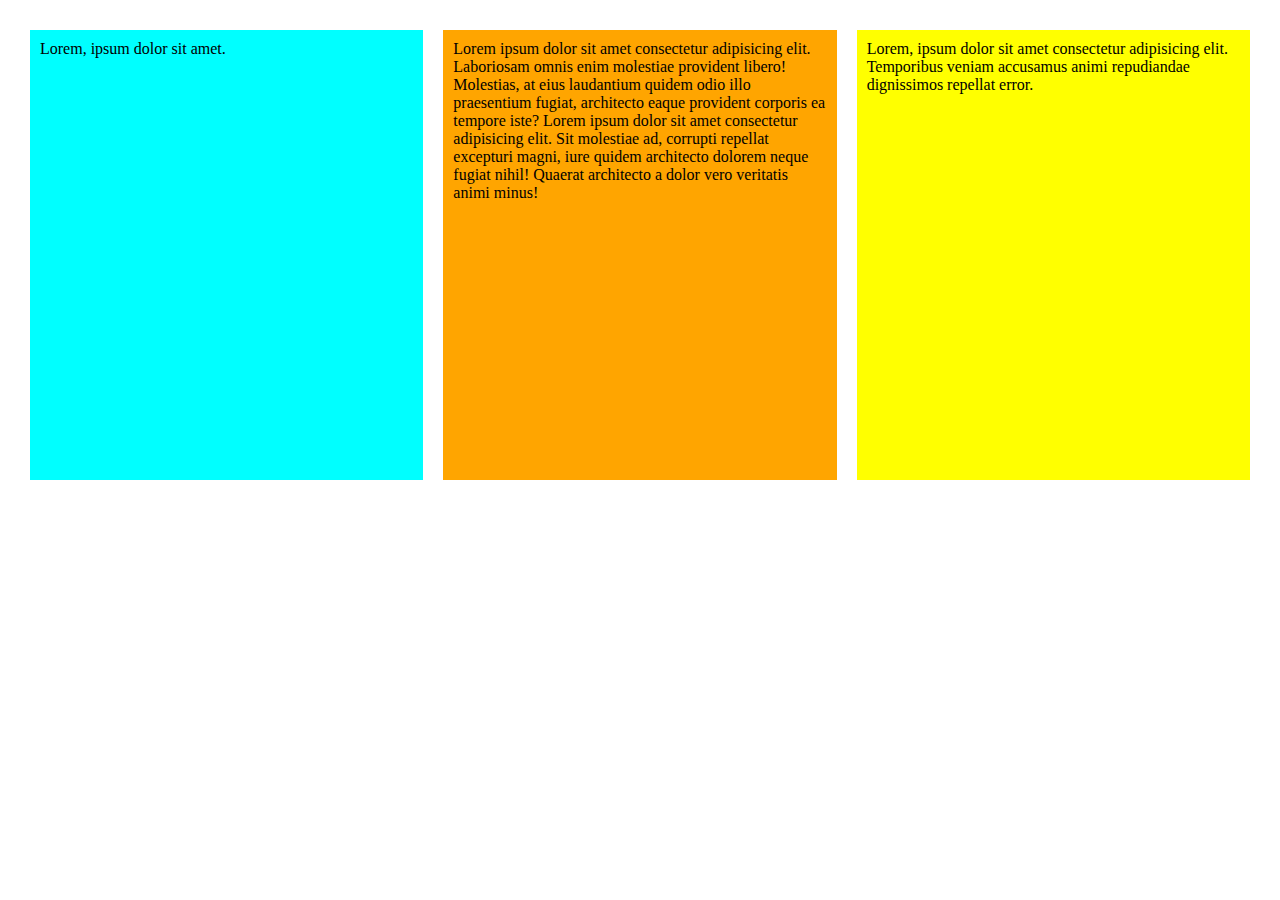
<file: Flex Layout Exercise 1/index.html>
<!DOCTYPE html>
<html lang="en">
<head>
    <meta charset="UTF-8">
    <meta name="viewport" content="width=device-width, initial-scale=1.0">
    <title>Document</title>
    <link rel="stylesheet" href="style.css"
</head>
<body>
    <section>
        <div>Lorem, ipsum dolor sit amet.</div>
        
        <div>Lorem ipsum dolor sit amet consectetur adipisicing elit. Laboriosam
        omnis enim molestiae provident libero! Molestias, at eius laudantium quidem odio
        illo praesentium fugiat, architecto eaque provident corporis ea tempore iste?
        Lorem ipsum dolor sit amet consectetur adipisicing elit. Sit molestiae ad,
        corrupti repellat excepturi magni, iure quidem architecto dolorem neque fugiat
        nihil! Quaerat architecto a dolor vero veritatis animi minus!</div>
        
        <div>Lorem, ipsum dolor sit amet consectetur adipisicing elit. Temporibus
        veniam accusamus animi repudiandae dignissimos repellat error.</div>
    </section>
</body>
</html>
</file>
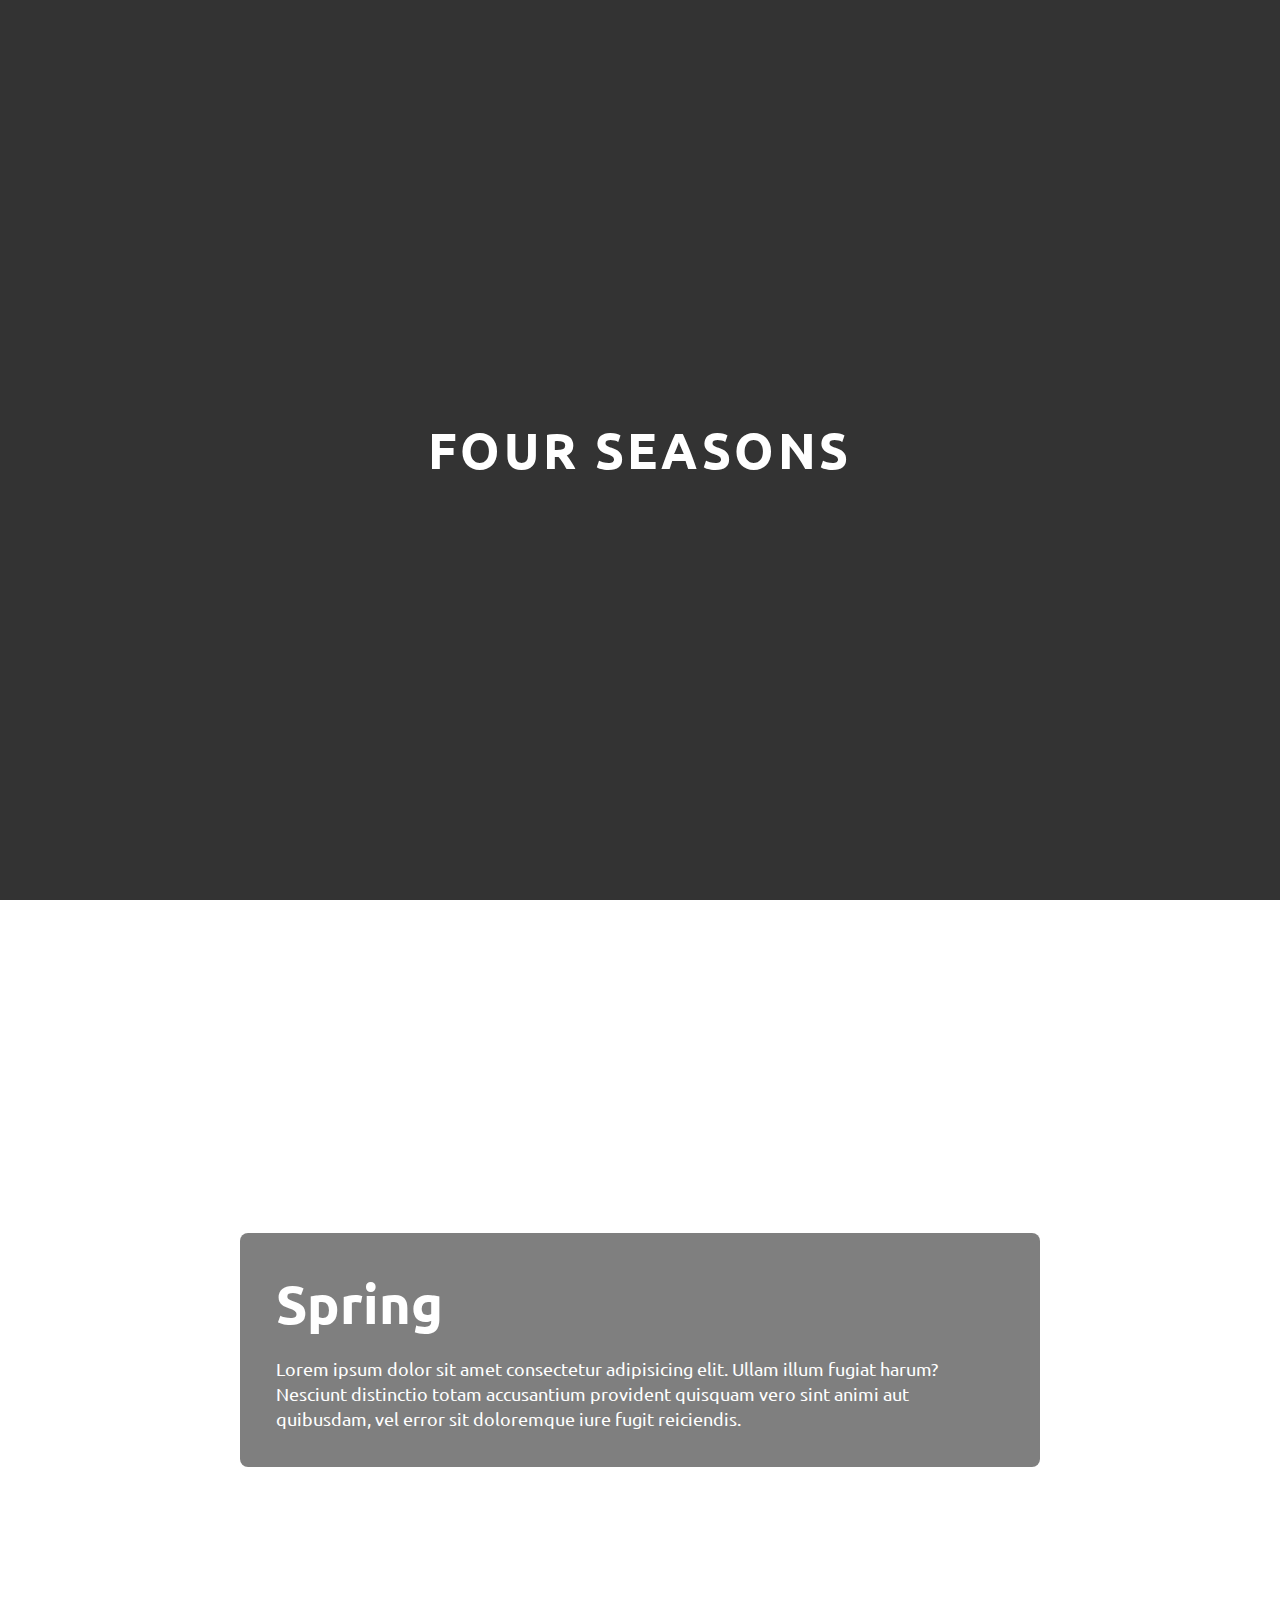
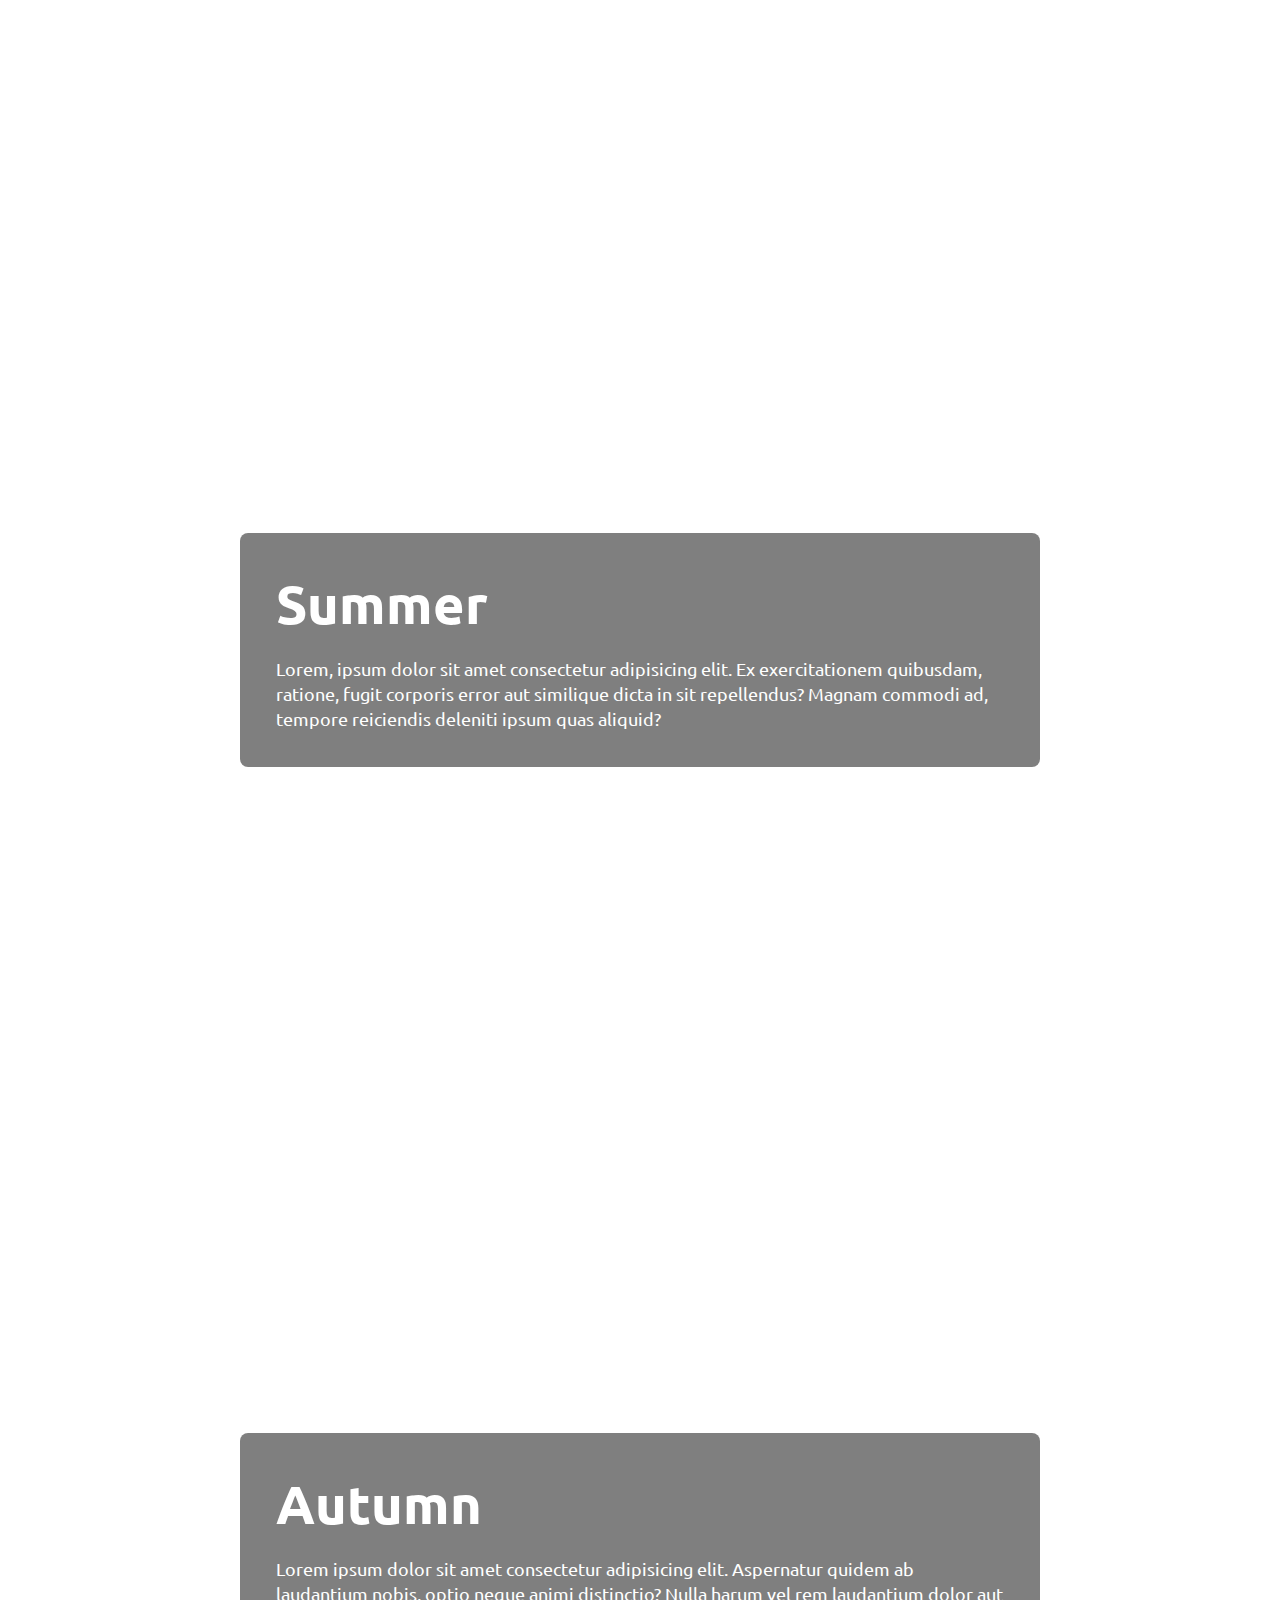
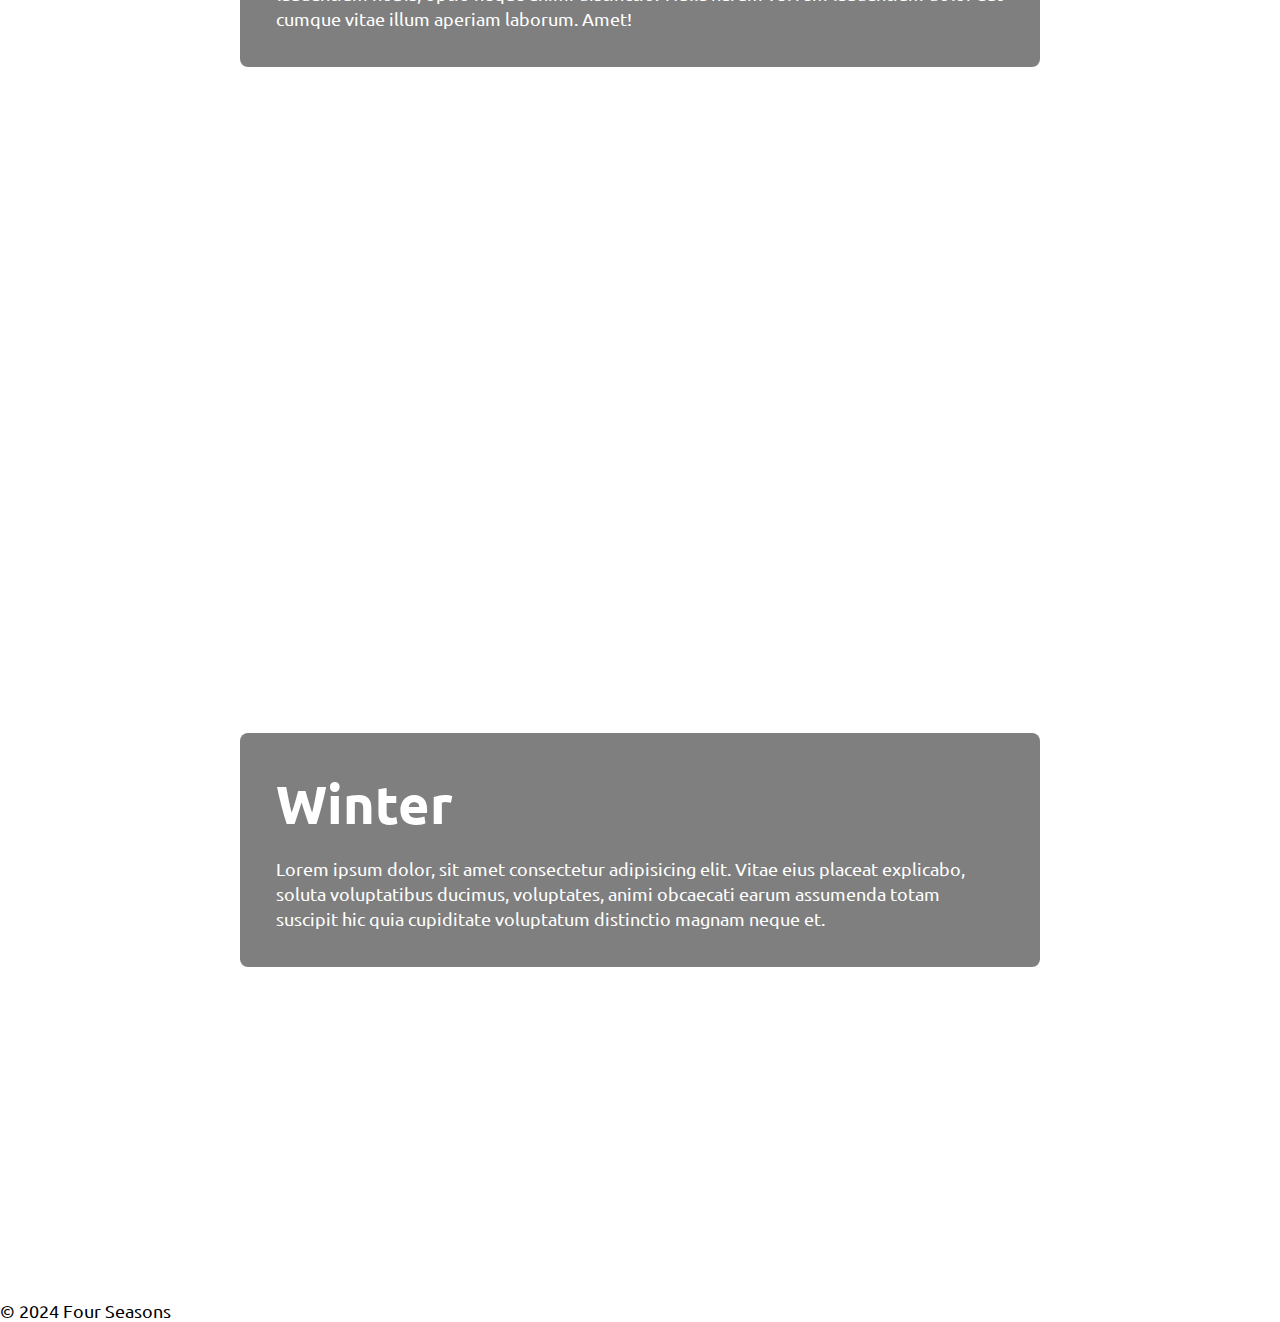
<file: Four seasons/index.html>
<!DOCTYPE html>
<html lang="en">
<head>
    <meta charset="UTF-8">
    <meta name="viewport" content="width=device-width, initial-scale=1.0">
    <title>Four Seasons</title>
    <link rel="stylesheet" href="style.css">
</head>
<body>
    <header>
        <h1>Four Seasons</h1>
    </header>
    <section id="spring">
        <article>
            <h2>Spring</h2>
            <p>Lorem ipsum dolor sit amet consectetur adipisicing elit. Ullam illum fugiat harum? Nesciunt distinctio totam accusantium provident quisquam vero sint animi aut quibusdam, vel error sit doloremque iure fugit reiciendis.</p>
        </article>
    </section>
        
    <section id="summer">
        <article>
            <h2>Summer</h2>
            <p>Lorem, ipsum dolor sit amet consectetur adipisicing elit. Ex exercitationem quibusdam, ratione, fugit corporis error aut similique dicta in sit repellendus? Magnam commodi ad, tempore reiciendis deleniti ipsum quas aliquid?</p>
        </article>
    </section>

    <section id="autumn">
        <article>
            <h2>Autumn</h2>
            <p>Lorem ipsum dolor sit amet consectetur adipisicing elit. Aspernatur quidem ab laudantium nobis, optio neque animi distinctio? Nulla harum vel rem laudantium dolor aut cumque vitae illum aperiam laborum. Amet!</p>
        </article>
    </section>

    <section id="winter">
        <article>
            <h2>Winter</h2>
            <p>Lorem ipsum dolor, sit amet consectetur adipisicing elit. Vitae eius placeat explicabo, soluta voluptatibus ducimus, voluptates, animi obcaecati earum assumenda totam suscipit hic quia cupiditate voluptatum distinctio magnam neque et.</p>
        </article>
    </section>

    <footer>&copy; 2024 Four Seasons</footer>
</body>
</html>
</file>
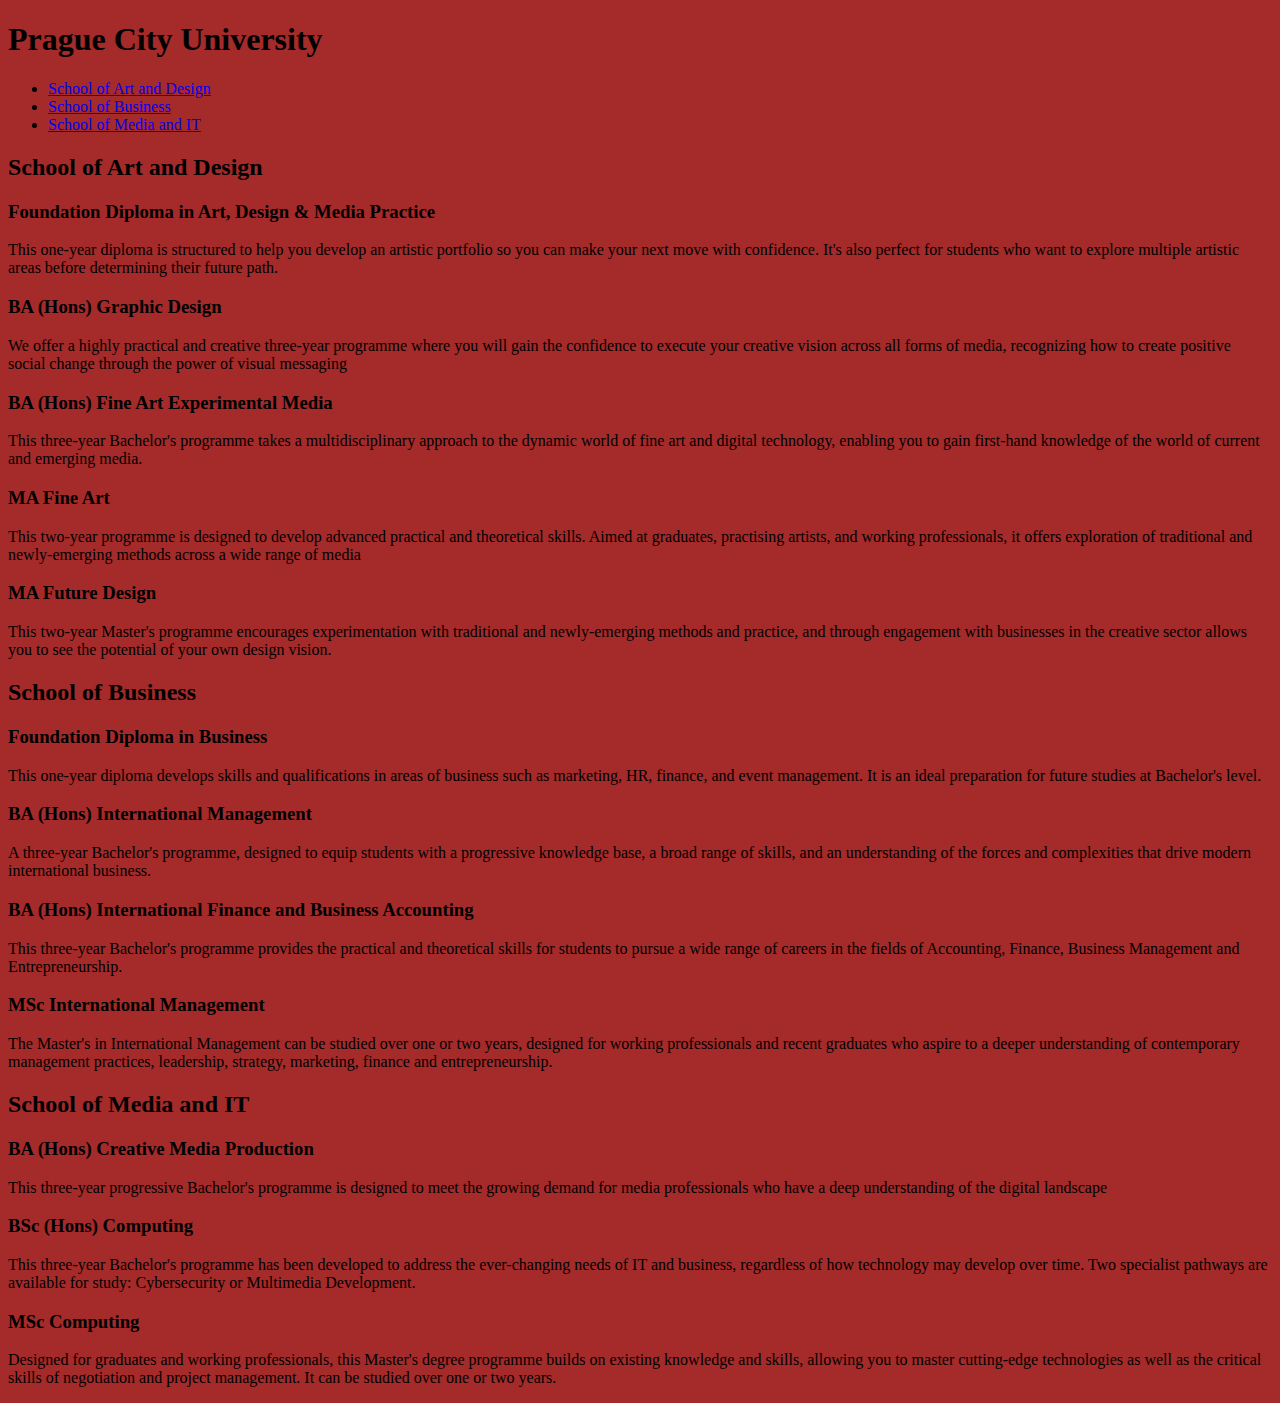
<file: WDD Exercise 2/index.html>
<!DOCTYPE html>
<html lang="en">
<head>
    <meta charset="UTF-8">
    <meta name="viewport" content="width=device-width, initial-scale=1.0">
    <title>WDD 02 Exercise</title>
</head>
<body style="background-color: brown;">
<h1>Prague City University</h1>
<nav>
    <ul>
        <li><a href="#sad">School of Art and Design</a></li>
        <li><a href="#sob">School of Business</a></li>
        <li><a href="#smit">School of Media and IT</a></li>
    </ul>
</nav>

<section><a id="sad"></a>
    <h2>School of Art and Design</h2>
    <article>
        <h3>Foundation Diploma in Art, Design & Media Practice</h3>
        <p>This one-year diploma is structured to help you develop an artistic portfolio so you can make your next move with confidence. It's also perfect for students who want to explore multiple artistic areas before determining their future path.</p>
    </article>


    <h3>BA (Hons) Graphic Design</h3>
    <p>
        We offer a highly practical and creative three-year programme where you will gain the confidence to execute your creative vision across all forms of media, recognizing how to create positive social change through the power of visual messaging
    </p>
<article>
    <h3>BA (Hons) Fine Art Experimental Media</h3>
    <p>
        This three-year Bachelor's programme takes a multidisciplinary approach to the dynamic world of fine art and digital technology, enabling you to gain first-hand knowledge of the world of current and emerging media.
    </p>
</article>

<article>
    <h3>MA Fine Art</h3>
    <p>
       This two-year programme is designed to develop advanced practical and theoretical skills. Aimed at graduates, practising artists, and working professionals, it offers exploration of traditional and newly-emerging methods across a wide range of media 
    </p>
</article>

<article>
    <h3>MA Future Design</h3>
    <p>
        This two-year Master's programme encourages experimentation with traditional and newly-emerging methods and practice, and through engagement with businesses in the creative sector allows you to see the potential of your own design vision.
    </p>
</article>
</section> 


<section><a id="sob"></a>
    <h2>School of Business</h2>
    <article>
        <h3>Foundation Diploma in Business</h3>
        <p>
            This one-year diploma develops skills and qualifications in areas of business such as marketing, HR, finance, and event management. It is an ideal preparation for future studies at Bachelor's level.
        </p>
    </article>

    <article>
        <h3>BA (Hons) International Management</h3>
        <p>
            A three-year Bachelor's programme, designed to equip students with a progressive knowledge base, a broad range of skills, and an understanding of the forces and complexities that drive modern international business.
        </p>
    </article>

    <article>
        <h3>BA (Hons) International Finance and Business Accounting</h3>
        <p>
            This three-year Bachelor's programme provides the practical and theoretical skills for students to pursue a wide range of careers in the fields of Accounting, Finance, Business Management and Entrepreneurship.
        </p>
    </article>

    <article>
        <h3>MSc International Management</h3>
        <p>
            The Master's in International Management can be studied over one or two years, designed for working professionals and recent graduates who aspire to a deeper understanding of contemporary management practices, leadership, strategy, marketing, finance and entrepreneurship.
        </p>
    </article>
</section>

<section><a id="smit"></a>
    <h2>School of Media and IT</h2>
    <article>
        <h3>BA (Hons) Creative Media Production</h3>
        <p>
            This three-year progressive Bachelor's programme is designed to meet the growing demand for media professionals who have a deep understanding of the digital landscape
        </p>
    </article>

    <article>
        <h3>BSc (Hons) Computing</h3>
        <p>
            This three-year Bachelor's programme has been developed to address the ever-changing needs of IT and business, regardless of how technology may develop over time. Two specialist pathways are available for study: Cybersecurity or Multimedia Development.
        </p>
    </article>

<article>
    <h3>MSc Computing</h3>
    <p>
        Designed for graduates and working professionals, this Master's degree programme builds on existing knowledge and skills, allowing you to master cutting-edge technologies as well as the critical skills of negotiation and project management. It can be studied over one or two years.
    </p>
</article>
</section>




    

</body>
</html>
</file>
<file: Flex Layout Exercise 1/style.css>
*{
    margin: 0px;
    padding: 0px;
    box-sizing: border-box;
}

:root {
    font-family: 'Times New Roman', sans-serif;
    font-size: 16px;
}

body {
    margin: 20px;
}

section {
    display: flex;
    flex-direction: row;
    justify-content: space-between;
}

section > div:first-child {
    background-color: aqua;
}

section > div:last-child {
    background-color: yellow;
}

section > div:nth-child(2) {
    background-color: orange;
}

section>div {

    padding: 10px;
    flex: 1;
    margin: 10px;
    height: 50vh;
}


@media (max-width: 800px) {
    section {
        flex-direction: column;
        background-color: palevioletred
        
    }

}
</file>
<file: Four seasons/style.css>
@import url('https://fonts.googleapis.com/css?family=Ubuntu:400,700&display=swap');


* {
    margin: 0;
    padding: 0;
    box-sizing: border-box;
}

:root {
    font-family: 'Ubuntu', sans-serif;
    font-size: 18px;

}

h1 {
    font-size: 2.8rem;
    text-transform: uppercase;
    letter-spacing: 0.2rem;
    text-align: center;
    white-space: nowrap;
    
    
}

h2 {
    font-size: 3rem;
    margin-bottom: 1rem;

}

p {
    line-height: 1.4;
}

article {
    background-color: rgba(0, 0, 0, 0.5);
    color: white;
    max-width: 800px;
    margin: 1rem;
    padding: 2rem;
    border-radius: 8px;
    flex-wrap: wrap;
    align-self: auto;
    
}

header, section {
    height: 100vh;
}

header {
    background-color:#333;
    color: white;
    display: flex;
    justify-content: center;
    align-items: center;
}

#spring {
    background-image: url('media/spring.jpg');
}
#summer {
    background-image: url('media/summer.jpg');
}
#autumn {
    background-image: url('media/autumn.jpg');
}
#winter {
    background-image: url('media/winter.jpg');
}

section {
    background-position: center;
    background-size: cover;
    background-attachment: fixed;
    display: flex;
    justify-content: center;
    align-items: center;
}
</file>
